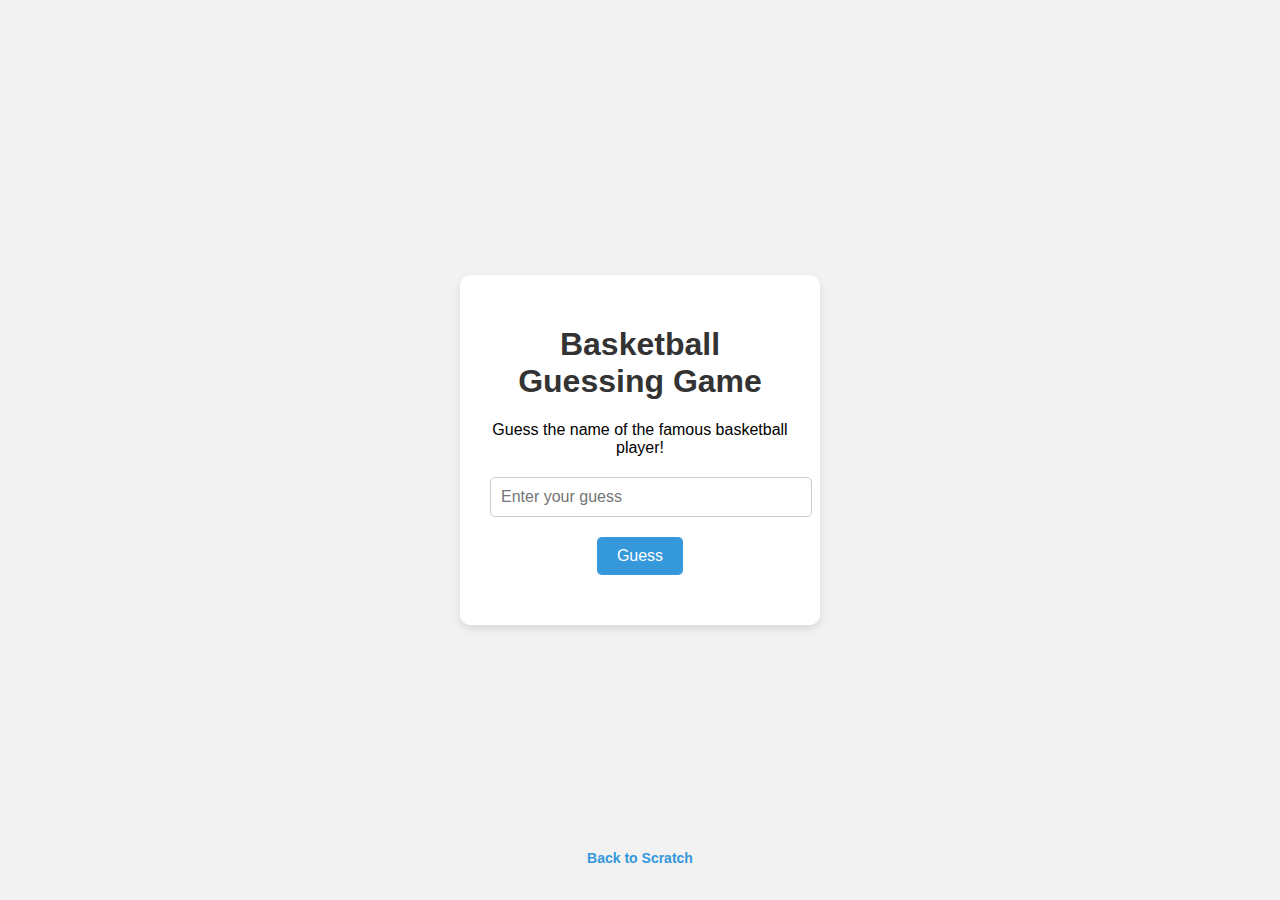
<file: game.html>
<!DOCTYPE html>
<html lang="en">
<head>
    <meta charset="UTF-8">
    <meta name="viewport" content="width=device-width, initial-scale=1.0">
    <title>Basketball Guessing Game</title>
    <style>
        body {
            font-family: Arial, sans-serif;
            background-color: #f2f2f2;
            display: flex;
            flex-direction: column;
            justify-content: center;
            align-items: center;
            height: 100vh;
            margin: 0;
        }
        .game-container {
            background-color: #ffffff;
            padding: 30px;
            border-radius: 10px;
            box-shadow: 0 4px 8px rgba(0, 0, 0, 0.1);
            text-align: center;
            width: 300px;
        }
        h1 {
            color: #333;
        }
        .input-container {
            margin: 20px 0;
        }
        input[type="text"] {
            padding: 10px;
            width: 100%;
            font-size: 16px;
            border: 1px solid #ccc;
            border-radius: 5px;
        }
        button {
            padding: 10px 20px;
            font-size: 16px;
            background-color: #3498db;
            color: white;
            border: none;
            border-radius: 5px;
            cursor: pointer;
        }
        button:hover {
            background-color: #2980b9;
        }
        .message {
            margin-top: 20px;
            font-size: 18px;
            font-weight: bold;
        }
        .correct {
            color: green;
        }
        .incorrect {
            color: red;
        }

        /* Footer styles */
        footer {
            position: absolute;
            bottom: 20px;
            text-align: center;
            width: 100%;
            font-size: 14px;
        }
        footer a {
            color: #3498db;
            text-decoration: none;
            font-weight: bold;
        }
        footer a:hover {
            text-decoration: underline;
        }
    </style>
</head>
<body>

    <div class="game-container">
        <h1>Basketball Guessing Game</h1>
        <p>Guess the name of the famous basketball player!</p>

        <div class="input-container">
            <input type="text" id="guess" placeholder="Enter your guess" />
        </div>
        
        <button onclick="checkGuess()">Guess</button>

        <div id="message" class="message"></div>
    </div>

    <footer>
        <p><a href="scratch.html">Back to Scratch</a></p>
    </footer>

    <script>
        // List of famous basketball players for the game
        const players = ["Michael Jordan", "LeBron James", "Kobe Bryant", "Shaquille O'Neal", "Stephen Curry"];
        // Pick a random player from the list
        const randomPlayer = players[Math.floor(Math.random() * players.length)];

        // Function to check the user's guess
        function checkGuess() {
            const userGuess = document.getElementById("guess").value.trim();
            const messageDiv = document.getElementById("message");

            // Check if the guess is correct
            if (userGuess.toLowerCase() === randomPlayer.toLowerCase()) {
                messageDiv.textContent = "Correct! You guessed " + randomPlayer + "!";
                messageDiv.classList.remove("incorrect");
                messageDiv.classList.add("correct");
            } else {
                messageDiv.textContent = "Incorrect! Try again.";
                messageDiv.classList.remove("correct");
                messageDiv.classList.add("incorrect");
            }

            // Clear the input field after each guess
            document.getElementById("guess").value = "";
        }
    </script>

</body>
</html>
</file>
